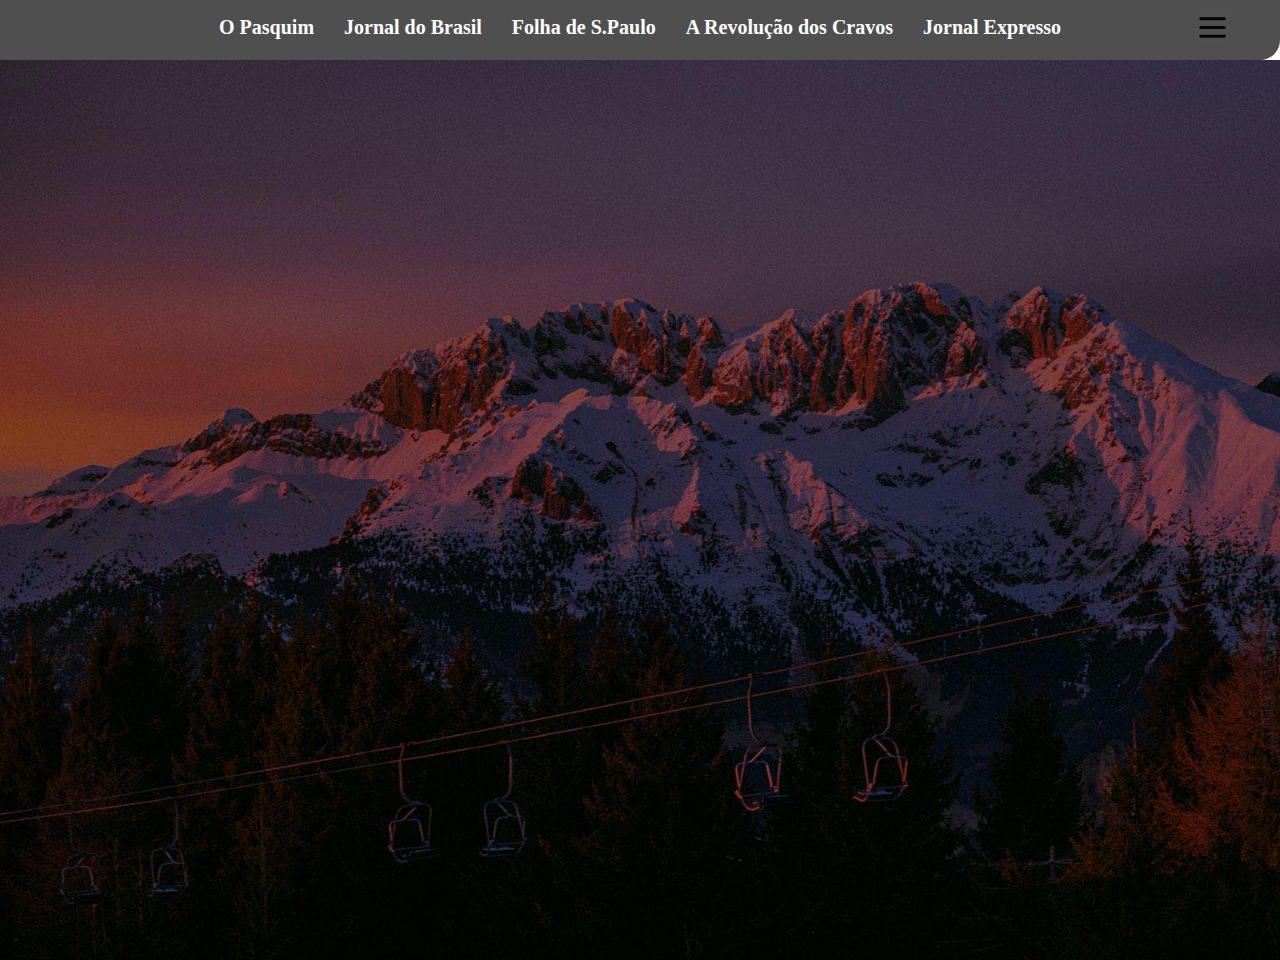
<file: jornal.html>
<!DOCTYPE html>
<html lang="en">
<head>
    <meta charset="UTF-8">
    <meta name="viewport" content="width=device-width, initial-scale=1.0">
    <title>Document</title>
    <link rel="stylesheet" href="styles.css">
</head>
<body>
    <div class="cabecalho">
        <img src="img/menu-btn.png" alt="menu" class="menu-hamburguer">
        <nav class="nav">
            <ul class="menu">
                <li> <a href="#" class="open-modal">O Pasquim</a></li>
                <li><a href="#" class="open-modal-1">Jornal do Brasil </a></li>
                <li><a href="#" class="open-modal-2">Folha de S.Paulo</a></li>
                <li><a href="#" class="open-modal-3">A Revolução dos Cravos</a></li>
                <li><a href="#" class="open-modal-4">Jornal Expresso</a></li>
            </ul>
        </nav>
    </div>
   
    <div class="modal-overlay" id="modalOverlay">
        <div class="modal-content">
            <p class="conscientizacao"><strong><span>O Pasquim - Ditadura Militar no Brasil (1969-1975):</span></strong> O Pasquim foi um jornal brasileiro de oposição ao regime militar, conhecido por seu tom satírico e crítico. Suas publicações desafiaram a censura e proporcionaram uma plataforma para discutir temas políticos, sociais e culturais, desempenhando um papel importante na resistência contra a ditadura.</p>
            <a href="#" class="close-modal">Fechar</a>
        </div>
    </div>
    <div class="modal-overlay" id="modalOverlay-1">
        <div class="modal-content-1">
            <p class="conscientizacao"><strong><span>Jornal do Brasil - Direitos Humanos e Cidadania (1970-1980):</span></strong> O Jornal do Brasil foi um dos principais veículos de comunicação a abordar questões de direitos humanos e cidadania durante a ditadura militar no Brasil. Suas reportagens influenciaram debates sobre liberdade de expressão, justiça e igualdade.</p>
            <a href="#" class="close-modal-1">Fechar</a>
        </div>
    </div>
    <div class="modal-overlay" id="modalOverlay-2">
        <div class="modal-content-2">
            <p class="conscientizacao"><strong><span>Folha de S.Paulo - Collor e o Impeachment (1992):</span></strong>  A Folha de S.Paulo desempenhou um papel significativo na exposição de casos de corrupção e irregularidades associadas ao presidente Fernando Collor. Sua cobertura jornalística contribuiu para o movimento popular que levou ao impeachment do presidente em 1992.</p>
            <a href="#" class="close-modal-2">Fechar</a>
        </div>
    </div>

    <div class="modal-overlay" id="modalOverlay-3">
        <div class="modal-content-3">
            <p class="conscientizacao"><strong><span>A Revolução dos Cravos - Jornais Portugueses (1974):</span></strong> Durante a Revolução dos Cravos, jornais como o "Diário de Notícias" e o "Expresso" tiveram um papel fundamental ao informar a população sobre os eventos em curso e ao promover a mudança política em Portugal. A revolução levou ao fim da ditadura do Estado Novo.</p>
            <a href="#" class="close-modal-3">Fechar</a>
        </div>
    </div>

    <div class="modal-overlay" id="modalOverlay-4">
        <div class="modal-content-4">
            <p class="conscientizacao"><strong><span>Jornal Expresso - Reformas e Modernização (1973-1974): </span></strong> O jornal Expresso teve um papel ativo na divulgação de reformas sociais, políticas e culturais durante os anos que antecederam a Revolução dos Cravos em Portugal. Suas análises e debates influenciaram a agenda de mudanças no país.</p>
            <a href="#" class="close-modal-4">Fechar</a>
        </div>
    </div>
 
    <nav class="navbar" id="#musica">
        <div class="nav-links">
            <ul>
                <li class="active"><a href="index.html">Home</a></li>
                <li class="active"><a href="filmes.html">Filme</a></li'>
                <li class="active"><a href="musica.html">Musica</a></li>
                <li class="active"><a href="jornal.html">Jornal</a></li>
                <li class="active"><a href="video.html">Video</a></li>
            </ul>
        </div>
    </nav>
    <header></header>
    <script src="jornal.js"></script>
</body>
</html>
</file>
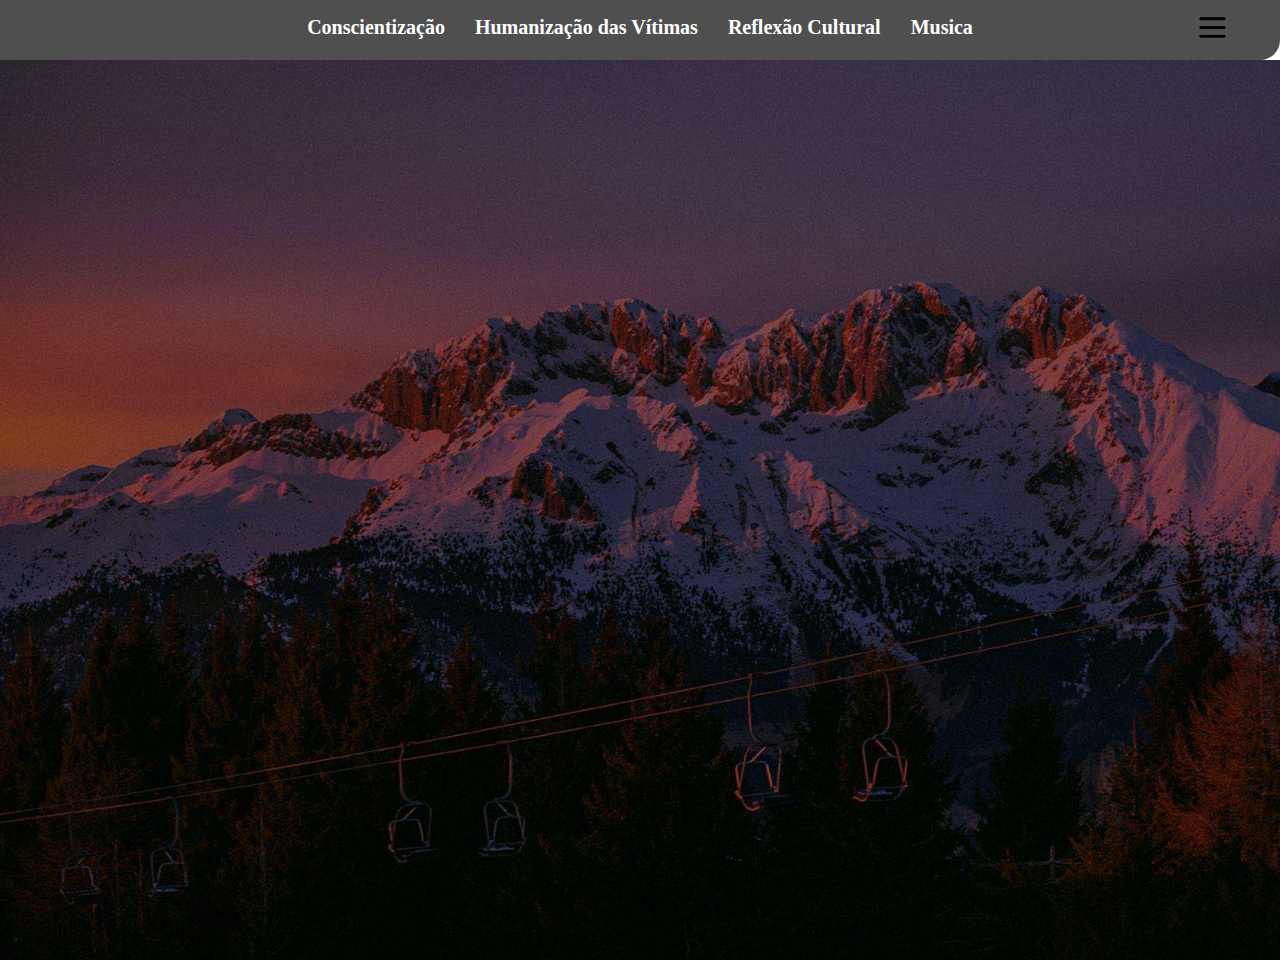
<file: musica.html>
<!DOCTYPE html>
<html lang="en">
<head>
    <meta charset="UTF-8">
    <meta name="viewport" content="width=device-width, initial-scale=1.0">
    <title>Musica</title>
    <link rel="stylesheet" href="styles.css">
</head>
<body>
    <div class="cabecalho">
        <img src="img/menu-btn.png" alt="menu" class="menu-hamburguer">
        <nav class="nav">
            <ul class="menu">
                <li> <a href="#" class="open-modal">Conscientização</a></li>
                <li><a href="#" class="open-modal-1">Humanização das Vítimas</a></li>
                <li><a href="#" class="open-modal-2">Reflexão Cultural</a></li>
                <li><a href="videomusica.html" class="open-modal-4">Musica</a></li>
            </ul>
        </nav>
    </div>
   
    <div class="modal-overlay" id="modalOverlay">
        <div class="modal-content">
            <p class="conscientizacao"><strong><span>Conscientização:</span></strong> A música serve como um veículo para conscientizar o público sobre as dificuldades enfrentadas pelas pessoas que lutam contra o vício em drogas, além de destacar os desafios econômicos e sociais que podem levar ao envolvimento com drogas.</p>
            <a href="#" class="close-modal">Fechar</a>
        </div>
    </div>
    <div class="modal-overlay" id="modalOverlay-1">
        <div class="modal-content-1">
            <p class="conscientizacao"><strong><span>Humanização das Vítimas:</span></strong> Ao dar voz a histórias reais e abordar os indivíduos afetados pela situação da Cracolândia, a música humaniza aqueles que frequentemente são estigmatizados e marginalizados. Isso pode ajudar a gerar empatia e compreensão, em vez de julgamento.</p>
            <a href="#" class="close-modal-1">Fechar</a>
        </div>
    </div>
    <div class="modal-overlay" id="modalOverlay-2">
        <div class="modal-content-2">
            <p class="conscientizacao"><strong><span>Chamar a Atenção das Autoridades:</span></strong>  A música pode agir como um lembrete constante para as autoridades e a sociedade em geral sobre a necessidade de abordar questões relacionadas às drogas e à pobreza de forma mais eficaz. Isso pode pressionar por soluções mais abrangentes e políticas públicas voltadas para a prevenção e o tratamento</p>
            <a href="#" class="close-modal-2">Fechar</a>
        </div>
    </div>
 
    <nav class="navbar" id="#musica">
        <div class="nav-links">
            <ul>
                <li class="active"><a href="index.html">Home</a></li>
                <li class="active"><a href="filmes.html">Filme</a></li'>
                <li class="active"><a href="musica.html">Musica</a></li>
                <li class="active"><a href="jornal.html">Jornal</a></li>
                <li class="active"><a href="video.html">Video</a></li>
            </ul>
        </div>
    </nav>
    <header></header>
    

    <script src="script.js" defer></script>
    
</body>
</html>
</file>
<file: styles.css>
*{
    margin: 0;
    padding: 0;
    text-decoration: none;
    list-style: none;
}

html {
    overflow-x: hidden;
    scroll-behavior: smooth;
    scroll-padding-top: 5rem;
  }

body{
    font-family: 'Poppins';   
    
}

header{
    height: 100vh;
    width: 100vw;
    background-image: url(img/landscape.jpg);
    background-size: cover;
}

.navbar{
    position: absolute;
    padding: 50px;
    display: flex;
    justify-content: space-between;
    align-items: center;
    width: 100%;
    box-sizing: border-box;
}

.navbar a{
    color: white;
}

.navbar .logo{
    font-size: 2em;
    font-weight: bold;
}

.navbar .nav-links ul {
    display: flex;
}

.navbar .nav-links ul li{
   margin: 0 25px;
}

.navbar .nav-links ul li.active a{
    color: rgb(255, 255, 255);
    font-weight: 600;
    font-size: 24px;
}

.navbar .nav-links ul li.active a:hover{
    color: rgb(33, 178, 214);
    text-decoration: underline 2px;
    font-size: 28px;
    transition: 0.5s;
}

 .menu-hamburguer{
    width: 35px;
    top: 10px;
    right: 50px;
    position: absolute;
    display: none;
}


 .navbar{
      padding: 0;  
    }

    .navbar .logo{
       position: absolute;
       top: 50px;
       left: 50px;
    }

   .menu-hamburguer{
        display: block;
    }

    .nav-links{
        top: 0;
        left: 0;
        position: absolute;
        background-color: rgb(255, 255, 255, 0.20);
        backdrop-filter: blur(8px);
        width: 100%;
        height: 100vh;
        display: flex;
        justify-content: center;
        align-items: center;
        margin-left: -100%;
        transition: 0.4s;
    }

    .nav-links.mobile-menu{
        margin-left: 0;
    }
    
    .nav-links ul{
        flex-direction: column;
        display: flex;
        align-items: center;
    }    

    .navbar .nav-links ul li{
        margin:25px 0 ;
        font-size: 1.2em;
    }

    .video-container {
        background-color: black;
        width: 100%;
        height: 100%;
        display: flex;
        justify-content: center;  
    }
    .video-container .video {
        width: 100vw;
        height: 100vh;
    
    }

    .musica-container{
        background-color: rgb(255, 255, 255);
        width: 100%;
        height: 100%;
        display: flex;
        justify-content: center;  
        padding: 30px;

    }

    .musica-container.musica{
        width: 100vw;
        height: 100vh;
        
    }

    h1{
        padding: 10px;
        color: rgb(0, 0, 0);
        text-align: center;
        
    }

    .cabecalho{
        background-color: rgb(79, 79, 79);
        border-radius: 0 0 20px 0;
        width: 100%;
        height: 60px;
    }

   

    .menu {
        list-style: none;
        display: flex;
        justify-content: center;
        align-items: center;
        padding: 10px;
        
    }
    
    .menu li {
        margin: 0 15px;
        position: relative;
        font-size: 20px;
        margin-top: 6px;
    }
    
    .menu li a {
        text-decoration: none;
        color: #ffffff;
        font-weight: bold;
        transition: color 0.3s;
        
    }
    
    .menu li a:hover {
        color: rgb(33, 178, 214);
    }
    
    /* Efeito de underline ao passar o mouse */
    .menu li a::after {
        content: "";
        position: absolute;
        width: 0%;
        height: 2px;
        background-color: rgb(33, 178, 214);
        bottom: -5px;
        left: 50%;
        transform: translateX(-50%);
        transition: width 0.3s;
    }
    
    .menu li a:hover::after {
        width: 100%;
    }

    .conscientizacao{
        padding: 15px;
        font-size: 20px;
        color: #fff;
    }

    .section-conscientização{
        background-color: antiquewhite;
        margin-top: 2%;
    }

    .section-restante{
        background-color: antiquewhite;
    }

   
    
    .modal-overlay {
        position: fixed;
        top: 0;
        left: 0;
        width: 100%;
        height: 100%;
        background-color: rgba(0, 0, 0, 0.7);
        display: flex;
        justify-content: center;
        align-items: center;
        opacity: 0;
        visibility: hidden;
        transition: opacity 0.3s, visibility 0.3s;
    }
    
    .modal-content {
        background-color: #000000;
        padding: 20px;
        border-radius: 5px;
        text-align: center;
        border: 2px solid #fff;
    }
    
    .modal-overlay.active {
        opacity: 1;
        visibility: visible;
    }



    .modal-overlay-1 {
        position: fixed;
        top: 0;
        left: 0;
        width: 100%;
        height: 100%;
        background-color: rgba(0, 0, 0, 0.7);
        display: flex;
        justify-content: center;
        align-items: center;
        opacity: 0;
        visibility: hidden;
        transition: opacity 0.3s, visibility 0.3s;
    }
    
    .modal-content-1 {
        background-color: #000000;
        padding: 20px;
        border-radius: 5px;
        text-align: center;
        border: 2px solid #fff;
    }
    
    .modal-overlay-1.active {
        opacity: 1;
        visibility: visible;
    }
   
    .modal-overlay-2 {
        position: fixed;
        top: 0;
        left: 0;
        width: 100%;
        height: 100%;
        background-color: rgba(0, 0, 0, 0.7);
        display: flex;
        justify-content: center;
        align-items: center;
        opacity: 0;
        visibility: hidden;
        transition: opacity 0.3s, visibility 0.3s;

    }
    
    .modal-content-2 {
        background-color: #000000;
        padding: 20px;
        border-radius: 5px;
        text-align: center;
        border: 2px solid #fff;
    }
    
    .modal-overlay-2.active {
        opacity: 1;
        visibility: visible;
        
    }
   


@keyframes colorChange {
    0% {
      color: red;
    }
    25% {
      color: blue;
    }
    50% {
      color: green;
    }
    75% {
      color: yellow;
    }
    100% {
      color: purple;
    }
  }
  .close-modal-2{
    font-size: 30px ;
    animation: colorChange 3s infinite;
    background-color: black;
    
}

.close-modal-2:hover{
    border: 2px solid #fff;
    font-size: 30px;
}

.close-modal{
    font-size: 30px ;
    animation: colorChange 3s infinite;
    background-color: black;
   
}

.close-modal:hover{
    border: 2px solid #fff;
    font-size: 30px;
}

.close-modal-1{
    font-size: 30px ;
    animation: colorChange 3s infinite;
    background-color: black;
    
}

.close-modal-1:hover{
    border: 2px solid #fff;
    font-size: 30px;
}

span{
    font-size: 25px;
}




.filme {
    width: 170px; /* Defina o tamanho inicial desejado para os vídeos */
    height: auto;
    cursor: pointer;
    margin-top:25%;
    background-color: #000000;
    
}

.musica-container {
    display: flex;
    justify-content: space-between;
    max-width: 600px;
    margin: 0 auto;
}

/* Estilo para tela cheia */
.video-fullscreen {
    position: fixed;
    top: 0;
    left: 0;
    width: 100%;
    height: 100%;
    z-index: 9999;
    background-color: rgba(0, 0, 0, 0.8);
}

.body-filme{
    background-color: aqua;
}

.principal-filme{
    background-color: #000000;
}

.close-modal-3{
    font-size: 30px ;
    animation: colorChange 3s infinite;
    background-color: black;
    
}

.close-modal-3:hover{
    border: 2px solid #fff;
    font-size: 30px;
}

.close-modal-4{
    font-size: 30px ;
    animation: colorChange 3s infinite;
    background-color: black;
    
}

.close-modal-4:hover{
    border: 2px solid #fff;
    font-size: 30px;
}

.modal-overlay-3 {
    position: fixed;
    top: 0;
    left: 0;
    width: 100%;
    height: 100%;
    background-color: rgba(0, 0, 0, 0.7);
    display: flex;
    justify-content: center;
    align-items: center;
    opacity: 0;
    visibility: hidden;
    transition: opacity 0.3s, visibility 0.3s;

}

.modal-content-3 {
    background-color: #000000;
    padding: 20px;
    border-radius: 5px;
    text-align: center;
    border: 2px solid #fff;
}

.modal-overlay-3.active {
    opacity: 1;
    visibility: visible;
    
}

.modal-overlay-4 {
    position: fixed;
    top: 0;
    left: 0;
    width: 100%;
    height: 100%;
    background-color: rgba(0, 0, 0, 0.7);
    display: flex;
    justify-content: center;
    align-items: center;
    opacity: 0;
    visibility: hidden;
    transition: opacity 0.3s, visibility 0.3s;

}

.modal-content-4 {
    background-color: #000000;
    padding: 20px;
    border-radius: 5px;
    text-align: center;
    border: 2px solid #fff;
}

.modal-overlay-4.active {
    opacity: 1;
    visibility: visible;
    
}
</file>
